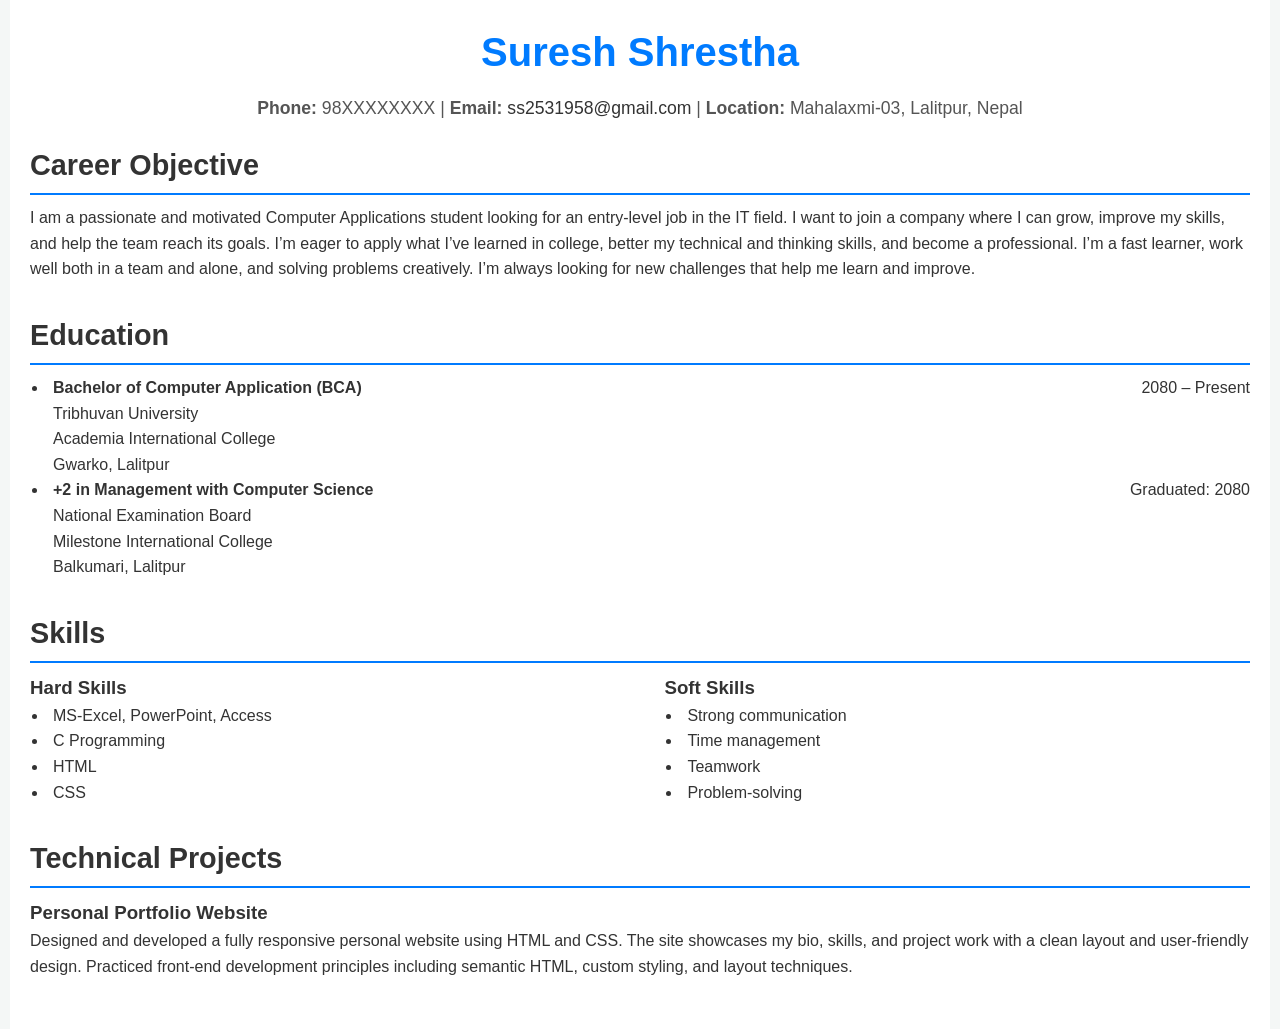
<file: assets/resume/res.html>
<!DOCTYPE html>
<html lang="en">
<head>
    <meta charset="UTF-8">
    <meta name="viewport" content="width=device-width, initial-scale=1.0">
    <title>Resume</title>
    <style>
        /* General Reset */
        * {
            margin: 0;
            padding: 0;
            box-sizing: border-box;
        }

        body {
            font-family: 'Arial', sans-serif;
            line-height: 1.6;
            color: #333;
            background: #f4f7f6;
            padding: 0 10px;
        }

        .container {
            width: 100%;
            background: #fff;
            padding: 20px;
        }

        h1 {
            font-size: 2.5em;
            color: #007bff;
            text-align: center;
            margin-bottom: 10px;
        }

        h2 {
            font-size: 1.8em;
            color: #333;
            border-bottom: 2px solid #007bff;
            margin-bottom: 10px;
            padding-bottom: 5px;
        }

        .contact-info {
            text-align: center;
            margin-bottom: 20px;
        }

        .contact-info p {
            font-size: 1.1em;
            color: #555;
        }

        .section {
            margin-bottom: 30px;
        }

        .section ul {
            padding-left: 18px;
        }

        .section ul li {
            padding-left: 5px;
        }

        /* .section ul li:before {
            content: '•';
            position: absolute;
            left: 0;
            color: #007bff;
            font-weight: bold;
        } */

        .skills, .projects {
            display: flex;
            justify-content: space-between;
        }

        .edu{
            display: flex;
            justify-content: space-between;
        }

        .skills div{
            width: 48%;
        }

        .footer {
            text-align: center;
            margin-top: 40px;
            font-size: 0.9rem;
            color: #777;
        }

        /* Styling for buttons (links) */
        a {
            text-decoration: none;
            color: #333;
        }

        a:hover {
            text-decoration: underline;
        }
    </style>
</head>
<body>

    <div class="container">
        <!-- Header with Name -->
        <h1>Suresh Shrestha</h1>
        <div class="contact-info">
            <p><strong>Phone:</strong> 98XXXXXXXX | <strong>Email:</strong> <a href="mailto:ss2531958@gmail.com">ss2531958@gmail.com</a> | <strong>Location:</strong> Mahalaxmi-03, Lalitpur, Nepal</p>
        </div>

        <!-- Career Objective -->
        <div class="section">
            <h2>Career Objective</h2>
            <p>I am a passionate and motivated Computer Applications student looking for an entry-level job in the IT field. I want to join a company where I can grow, improve my skills, and help the team reach its goals. I’m eager to apply what I’ve learned in college, better my technical and thinking skills, and become a professional. I’m a fast learner, work well both in a team and alone, and solving problems creatively. I’m always looking for new challenges that help me learn and improve.</p>
        </div>

        <!-- Education -->
        <div class="section">
            <h2>Education</h2>
            <ul>
                <li>
                    <div class="edu">
                        <span><strong>Bachelor of Computer Application (BCA)</strong></span>
                        <span>2080 – Present</span>
                    </div>
                    Tribhuvan University <br> Academia International College <br>  Gwarko, Lalitpur 
                </li>
                <li>
                    <div class="edu">
                        <span><strong>+2 in Management with Computer Science</strong></span>
                        <span>Graduated: 2080</span>
                    </div>
                    National Examination Board <br> Milestone International College <br> Balkumari, Lalitpur
                </li>
            </ul>
        </div>

        <!-- Technical Skills -->
        <div class="section">
            <h2>Skills</h2>
            <div class="skills">
                <div>
                    <h3>Hard Skills</h3>
                    <ul>
                        <li>MS-Excel, PowerPoint, Access</li>
                        <li>C Programming</li>
                        <li>HTML</li>
                        <li>CSS</li>
                    </ul>
                </div>
                <div>
                    <h3>Soft Skills</h3>
                    <ul>
                        <li>Strong communication</li>
                        <li>Time management</li>
                        <li>Teamwork</li>
                        <li>Problem-solving</li>
                    </ul>
                </div>
            </div>
        </div>

        <!-- Technical Projects -->
        <div class="section">
            <h2 class="project-title">Technical Projects</h2>
            <div class="projects">
                <div>
                    <h3>Personal Portfolio Website</h3>
                    <p>Designed and developed a fully responsive personal website using HTML and CSS. The site showcases my bio, skills, and project work with a clean layout and user-friendly design. Practiced front-end development principles including semantic HTML, custom styling, and layout techniques.</p>
                </div>
            </div>
        </div>


</body>
</html>
</file>
